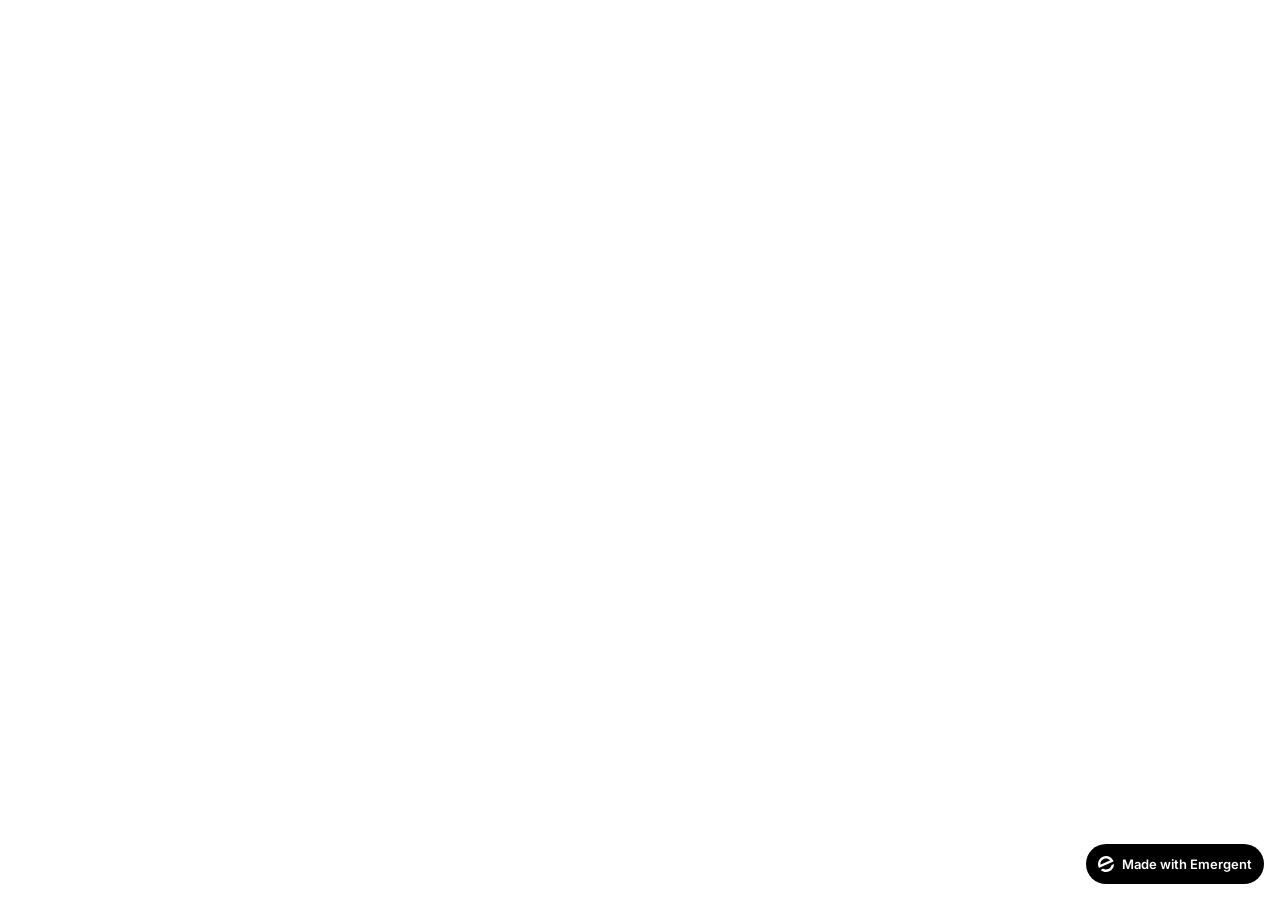
<file: frontend/public/index.html>
<!doctype html>
<html lang="en">
    <head>
        <meta charset="utf-8" />
        <meta name="viewport" content="width=device-width, initial-scale=1" />
        <meta name="theme-color" content="#000000" />
        <meta name="description" content="A product of emergent.sh" />
        <link rel="preconnect" href="https://fonts.googleapis.com" />
        <link rel="preconnect" href="https://fonts.gstatic.com" crossorigin />
        <link href="https://fonts.googleapis.com/css2?family=Inter:wght@600&display=swap" rel="stylesheet" />
        <!--
        manifest.json provides metadata used when your web app is installed on a
        user's mobile device or desktop. See https://developers.google.com/web/fundamentals/web-app-manifest/
        -->
        <!--
        Notice the use of %PUBLIC_URL% in the tags above.
        It will be replaced with the URL of the `public` folder during the build.
        Only files inside the `public` folder can be referenced from the HTML.

        Unlike "/favicon.ico" or "favicon.ico", "%PUBLIC_URL%/favicon.ico" will
        work correctly both with client-side routing and a non-root public URL.
        Learn how to configure a non-root public URL by running `npm run build`.
        -->
        <title>Emergent | Fullstack App</title>
        <script>window.addEventListener("error",function(e){if(e.error instanceof DOMException&&e.error.name==="DataCloneError"&&e.message&&e.message.includes("PerformanceServerTiming")){e.stopImmediatePropagation();e.preventDefault()}},true);</script>
        <script src="https://assets.emergent.sh/scripts/emergent-main.js"></script>
    </head>
    <body>
        <noscript>You need to enable JavaScript to run this app.</noscript>
        <div id="root"></div>
        <!--
      This HTML file is a template.
      If you open it directly in the browser, you will see an empty page.

      You can add webfonts, meta tags, or analytics to this file.
      The build step will place the bundled scripts into the <body> tag.

      To begin the development, run `npm start` or `yarn start`.
      To create a production bundle, use `npm run build` or `yarn build`.
    -->
        <a
            id="emergent-badge"
            target="_blank"
            href="https://app.emergent.sh/?utm_source=emergent-badge"
            style="
                display: inline-flex !important;
                box-sizing: border-box;
                width: 178px;
                height: 40px;
                padding: 8px 12px 8px 12px;
                align-items: center !important;
                gap: 8px;
                border-radius: 50px !important;
                background: #000 !important;
                position: fixed !important;
                bottom: 16px;
                right: 16px;
                text-decoration: none;
                font-family: -apple-system, BlinkMacSystemFont,
                    &quot;Segoe UI&quot;, Roboto, Oxygen, Ubuntu, Cantarell,
                    &quot;Open Sans&quot;, &quot;Helvetica Neue&quot;,
                    sans-serif !important;
                font-size: 12px !important;
                z-index: 9999 !important;
            "
        >
            <svg xmlns="http://www.w3.org/2000/svg" width="16" height="16" viewBox="0 0 16 16" fill="none">
                <path d="M15.5702 8.13142C15.7729 8.0412 16.0007 8.18878 15.9892 8.4103C15.8374 11.3192 14.0965 14.0405 11.2531 15.3065C8.40964 16.5725 5.2224 16.0453 2.95912 14.2117C2.78676 14.072 2.82955 13.804 3.03219 13.7137L4.95677 12.8568C5.04866 12.8159 5.15446 12.823 5.24204 12.8725C6.73377 13.7153 8.59176 13.8649 10.2772 13.1145C11.9626 12.3641 13.0947 10.8833 13.4665 9.21075C13.4883 9.11256 13.5539 9.02918 13.6457 8.98827L15.5702 8.13142Z" fill="white"/>
                <path fill-rule="evenodd" clip-rule="evenodd" d="M15.3066 4.74698L15.5067 5.19653C15.5759 5.35178 15.5061 5.53366 15.3508 5.60278L1.29992 11.8586C1.14467 11.9278 0.962794 11.8579 0.893675 11.7027L0.701732 11.2716L0.693457 11.2531C-1.10317 7.21778 0.711626 2.49007 4.74692 0.693443C8.78221 -1.10318 13.51 0.711693 15.3066 4.74698ZM2.82356 8.55367C2.63552 8.63739 2.41991 8.51617 2.40853 8.31065C2.28373 6.05724 3.53858 3.85787 5.72286 2.88536C7.90715 1.91286 10.3813 2.45199 11.9724 4.05256C12.1175 4.19854 12.0633 4.43988 11.8753 4.5236L2.82356 8.55367Z" fill="white"/>
            </svg>
            <p
                style="
                    color: #FFF !important;
                    font-family: 'Inter', sans-serif !important;
                    font-size: 13px !important;
                    font-style: normal !important;
                    font-weight: 600 !important;
                    line-height: 20px !important;
                    margin: 0 !important;
                    white-space: nowrap !important;
                "
            >
                Made with Emergent
            </p>
        </a>
        <script>
            !(function (t, e) {
                var o, n, p, r;
                e.__SV ||
                    ((window.posthog = e),
                    (e._i = []),
                    (e.init = function (i, s, a) {
                        function g(t, e) {
                            var o = e.split(".");
                            2 == o.length && ((t = t[o[0]]), (e = o[1])),
                                (t[e] = function () {
                                    t.push(
                                        [e].concat(
                                            Array.prototype.slice.call(
                                                arguments,
                                                0,
                                            ),
                                        ),
                                    );
                                });
                        }
                        ((p = t.createElement("script")).type =
                            "text/javascript"),
                            (p.crossOrigin = "anonymous"),
                            (p.async = !0),
                            (p.src =
                                s.api_host.replace(
                                    ".i.posthog.com",
                                    "-assets.i.posthog.com",
                                ) + "/static/array.js"),
                            (r =
                                t.getElementsByTagName(
                                    "script",
                                )[0]).parentNode.insertBefore(p, r);
                        var u = e;
                        for (
                            void 0 !== a ? (u = e[a] = []) : (a = "posthog"),
                                u.people = u.people || [],
                                u.toString = function (t) {
                                    var e = "posthog";
                                    return (
                                        "posthog" !== a && (e += "." + a),
                                        t || (e += " (stub)"),
                                        e
                                    );
                                },
                                u.people.toString = function () {
                                    return u.toString(1) + ".people (stub)";
                                },
                                o =
                                    "init me ws ys ps bs capture je Di ks register register_once register_for_session unregister unregister_for_session Ps getFeatureFlag getFeatureFlagPayload isFeatureEnabled reloadFeatureFlags updateEarlyAccessFeatureEnrollment getEarlyAccessFeatures on onFeatureFlags onSurveysLoaded onSessionId getSurveys getActiveMatchingSurveys renderSurvey canRenderSurvey canRenderSurveyAsync identify setPersonProperties group resetGroups setPersonPropertiesForFlags resetPersonPropertiesForFlags setGroupPropertiesForFlags resetGroupPropertiesForFlags reset get_distinct_id getGroups get_session_id get_session_replay_url alias set_config startSessionRecording stopSessionRecording sessionRecordingStarted captureException loadToolbar get_property getSessionProperty Es $s createPersonProfile Is opt_in_capturing opt_out_capturing has_opted_in_capturing has_opted_out_capturing clear_opt_in_out_capturing Ss debug xs getPageViewId captureTraceFeedback captureTraceMetric".split(
                                        " ",
                                    ),
                                n = 0;
                            n < o.length;
                            n++
                        )
                            g(u, o[n]);
                        e._i.push([i, s, a]);
                    }),
                    (e.__SV = 1));
            })(document, window.posthog || []);
            posthog.init("phc_xAvL2Iq4tFmANRE7kzbKwaSqp1HJjN7x48s3vr0CMjs", {
                api_host: "https://us.i.posthog.com",
                person_profiles: "identified_only", // or 'always' to create profiles for anonymous users as well,
                session_recording: {
                    recordCrossOriginIframes: true,
                    capturePerformance: false,
                },
            });
        </script>
    </body>
</html>
</file>
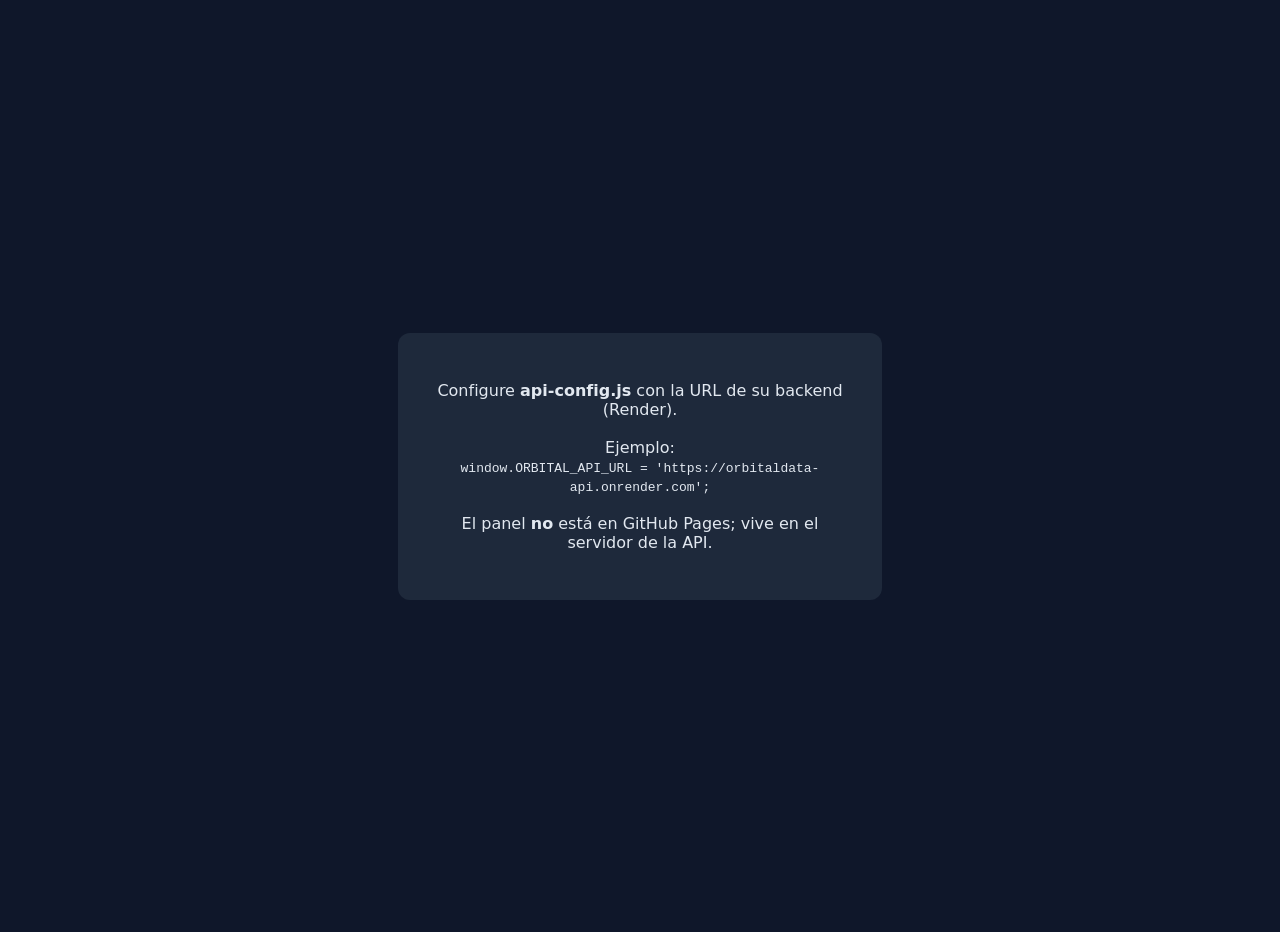
<file: orbitaldata-github/admin.html>
<!DOCTYPE html>
<html lang="es">
<head>
    <meta charset="UTF-8">
    <meta name="viewport" content="width=device-width, initial-scale=1.0">
    <title>ORBITALDATA — Administración</title>
    <script src="api-config.js"></script>
    <style>
        body { font-family: system-ui, sans-serif; background: #0f172a; color: #e2e8f0; display: flex; align-items: center; justify-content: center; min-height: 100vh; margin: 0; padding: 1rem; text-align: center; }
        a { color: #34e8d4; }
        .box { max-width: 420px; background: #1e293b; padding: 2rem; border-radius: 12px; }
    </style>
</head>
<body>
    <div class="box">
        <p id="msg">Redirigiendo al panel de administración…</p>
    </div>
    <script>
        (function () {
            var base = (window.ORBITAL_API_URL || '').replace(/\/$/, '');
            if (!base) {
                document.getElementById('msg').innerHTML =
                    'Configure <strong>api-config.js</strong> con la URL de su backend (Render).<br><br>' +
                    'Ejemplo:<br><code>window.ORBITAL_API_URL = \'https://orbitaldata-api.onrender.com\';</code><br><br>' +
                    'El panel <strong>no</strong> está en GitHub Pages; vive en el servidor de la API.';
                return;
            }
            window.location.replace(base + '/admin/login');
        })();
    </script>
</body>
</html>
</file>
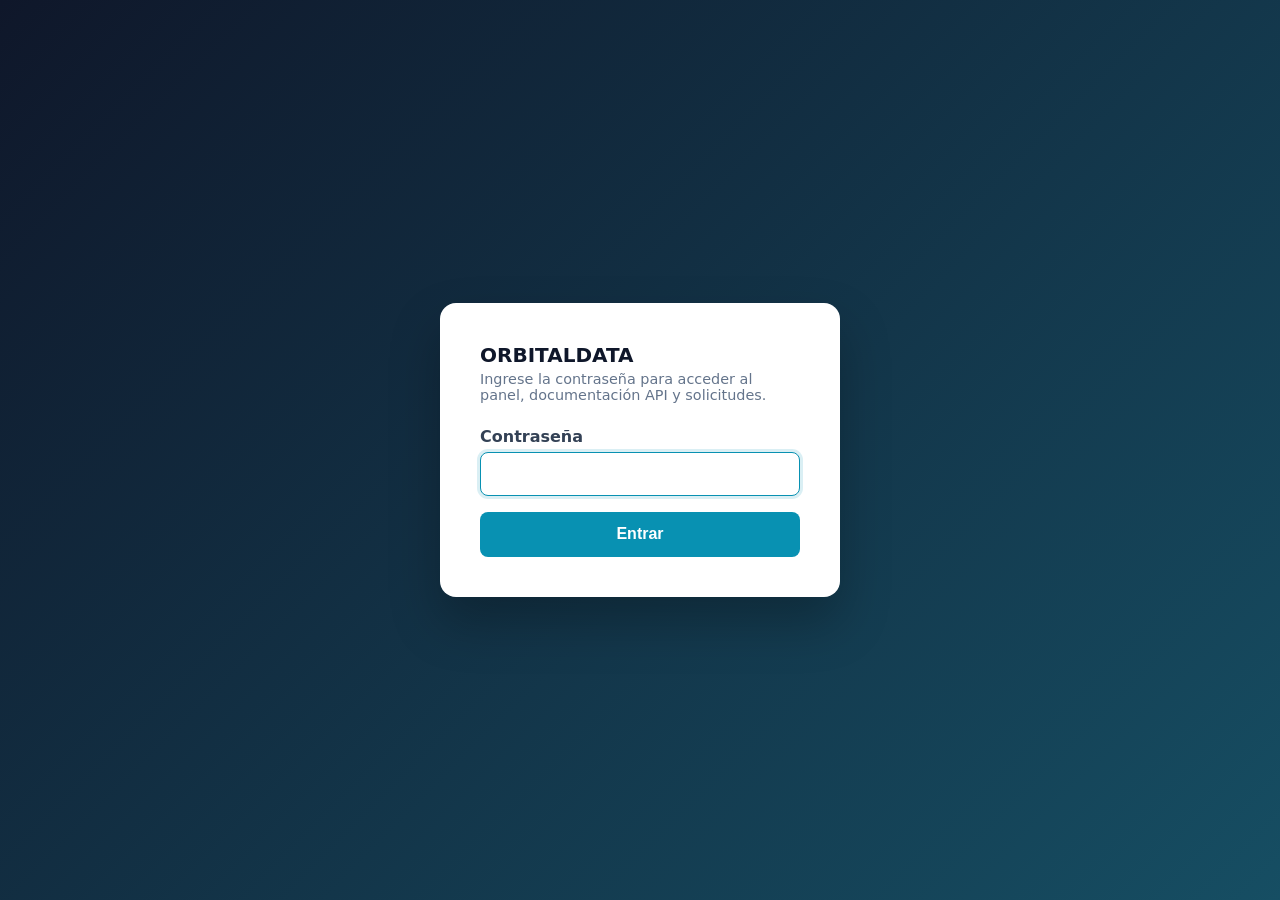
<file: backend/static/login.html>
<!DOCTYPE html>
<html lang="es">
<head>
    <meta charset="UTF-8">
    <meta name="viewport" content="width=device-width, initial-scale=1.0">
    <title>ORBITALDATA — Acceso administración</title>
    <style>
        :root { --cyan: #0891b2; --dark: #0f172a; }
        * { box-sizing: border-box; margin: 0; padding: 0; }
        body {
            min-height: 100vh; display: flex; align-items: center; justify-content: center;
            font-family: 'Segoe UI', system-ui, sans-serif;
            background: linear-gradient(135deg, var(--dark), #164e63);
            padding: 1rem;
        }
        .card {
            background: #fff; border-radius: 16px; padding: 2.5rem;
            width: 100%; max-width: 400px; box-shadow: 0 25px 50px rgba(0,0,0,0.25);
        }
        h1 { font-size: 1.25rem; color: var(--dark); margin-bottom: 0.25rem; }
        p { color: #64748b; font-size: 0.9rem; margin-bottom: 1.5rem; }
        label { display: block; font-weight: 600; margin-bottom: 0.35rem; color: #334155; }
        input[type="password"] {
            width: 100%; padding: 0.75rem 1rem; border: 1px solid #e2e8f0;
            border-radius: 8px; font-size: 1rem; margin-bottom: 1rem;
        }
        input:focus { outline: none; border-color: var(--cyan); box-shadow: 0 0 0 3px rgba(8,145,178,0.15); }
        button {
            width: 100%; background: var(--cyan); color: #fff; border: none;
            padding: 0.85rem; border-radius: 8px; font-size: 1rem; font-weight: 600; cursor: pointer;
        }
        button:hover { background: #0e7490; }
        .error { color: #b91c1c; font-size: 0.85rem; margin-bottom: 1rem; display: none; }
        .error.show { display: block; }
    </style>
</head>
<body>
    <div class="card">
        <h1>ORBITALDATA</h1>
        <p>Ingrese la contraseña para acceder al panel, documentación API y solicitudes.</p>
        <p id="error" class="error">Contraseña incorrecta. Intente de nuevo.</p>
        <form method="post" action="/admin/login">
            <label for="password">Contraseña</label>
            <input type="password" id="password" name="password" required autofocus autocomplete="current-password" />
            <button type="submit">Entrar</button>
        </form>
    </div>
    <script>
        if (new URLSearchParams(location.search).get('error') === '1') {
            document.getElementById('error').classList.add('show');
        }
    </script>
</body>
</html>
</file>
